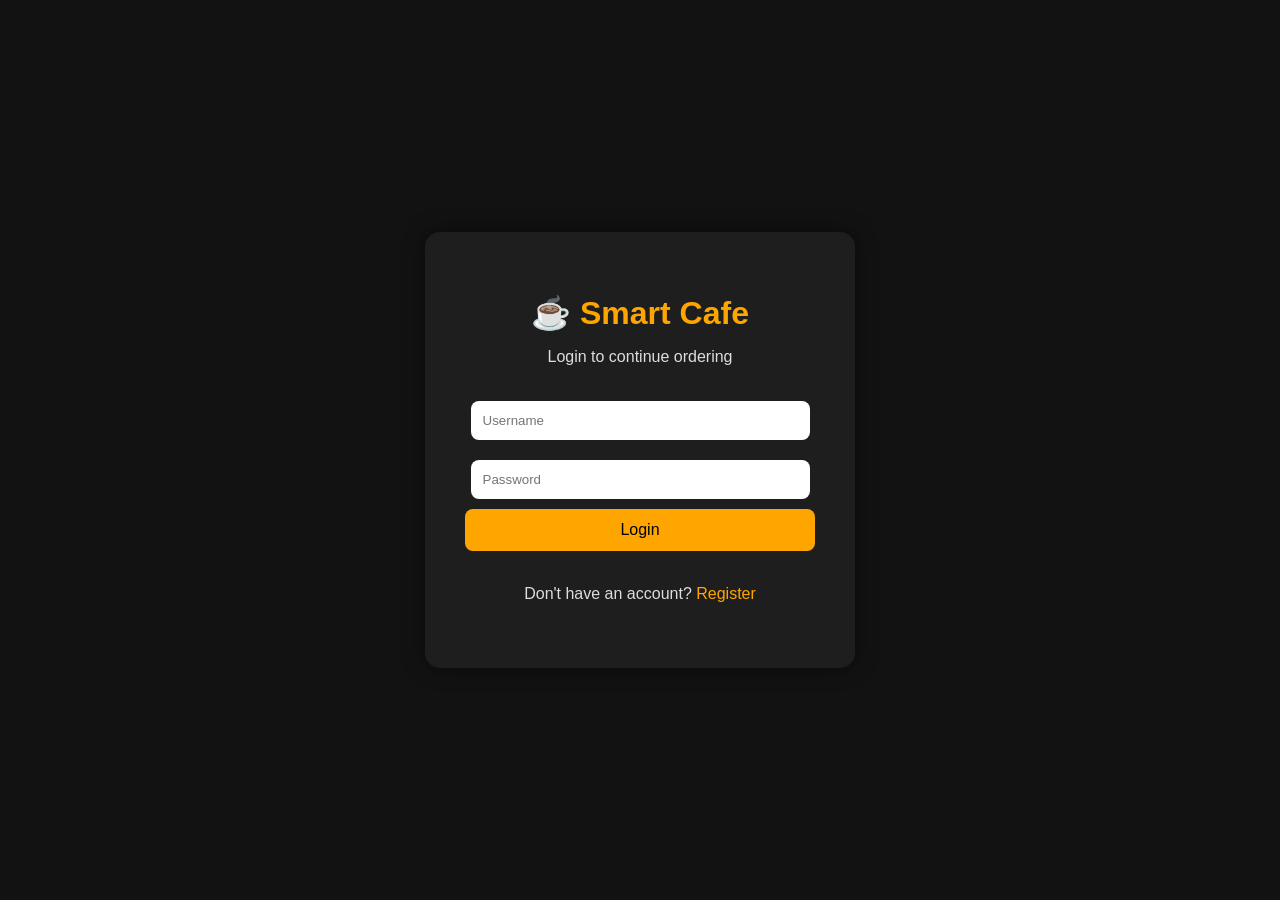
<file: templates/login.html>
<!DOCTYPE html>
<html>
<head>
    <title>Login - Smart Cafe</title>

    <style>

        body{
            margin:0;
            font-family:Arial, sans-serif;
            background:#121212;
            display:flex;
            justify-content:center;
            align-items:center;
            height:100vh;
        }

        .login-box{
            background:#1e1e1e;
            padding:40px;
            border-radius:15px;
            width:350px;
            text-align:center;
            box-shadow:0px 0px 20px rgba(0,0,0,0.5);
        }

        h1{
            color:orange;
            margin-bottom:10px;
        }

        p{
            color:#ddd;
            margin-bottom:25px;
        }

        input{
            width:90%;
            padding:12px;
            margin:10px 0;
            border:none;
            border-radius:8px;
        }

        button{
            width:100%;
            padding:12px;
            background:orange;
            border:none;
            border-radius:8px;
            font-size:16px;
            cursor:pointer;
        }

        button:hover{
            opacity:0.9;
        }

        a{
            color:orange;
            text-decoration:none;
        }

    </style>
</head>

<body>

<div class="login-box">

    <h1>☕ Smart Cafe</h1>

    <p>Login to continue ordering</p>

    <form method="POST">

        <input type="text"
               name="username"
               placeholder="Username"
               required>

        <input type="password"
               name="password"
               placeholder="Password"
               required>

        <button type="submit">
            Login
        </button>

    </form>

    <br>

    <p>
        Don't have an account?
        <a href="/register">Register</a>
    </p>

</div>

</body>
</html>
</file>
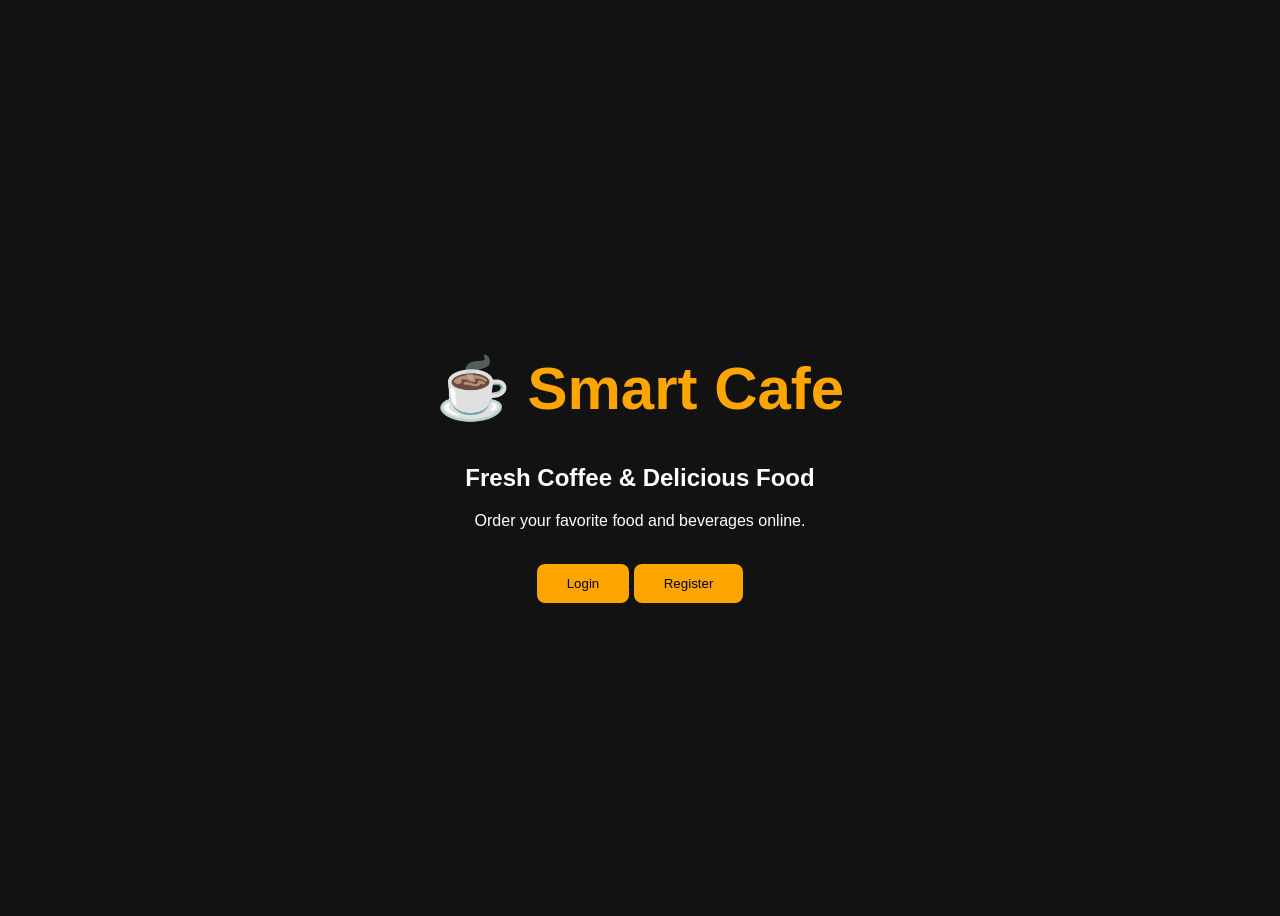
<file: templates/welcome.html>
<!DOCTYPE html>
<html>
<head>
    <title>Smart Cafe</title>
</head>
<body style="
background:#121212;
color:white;
display:flex;
justify-content:center;
align-items:center;
height:100vh;
font-family:Arial;">

<div style="text-align:center;">

    <h1 style="font-size:60px;color:orange;">
        ☕ Smart Cafe
    </h1>

    <h2>Fresh Coffee & Delicious Food</h2>

    <p>Order your favorite food and beverages online.</p>

    <br>

    <a href="/login">
        <button style="
        background:orange;
        color:black;
        border:none;
        padding:12px 30px;
        border-radius:8px;
        cursor:pointer;">
            Login
        </button>
    </a>

    <a href="/register">
        <button style="
        background:orange;
        color:black;
        border:none;
        padding:12px 30px;
        border-radius:8px;
        cursor:pointer;">
            Register
        </button>
    </a>

</div>

</body>
</html>
</file>
